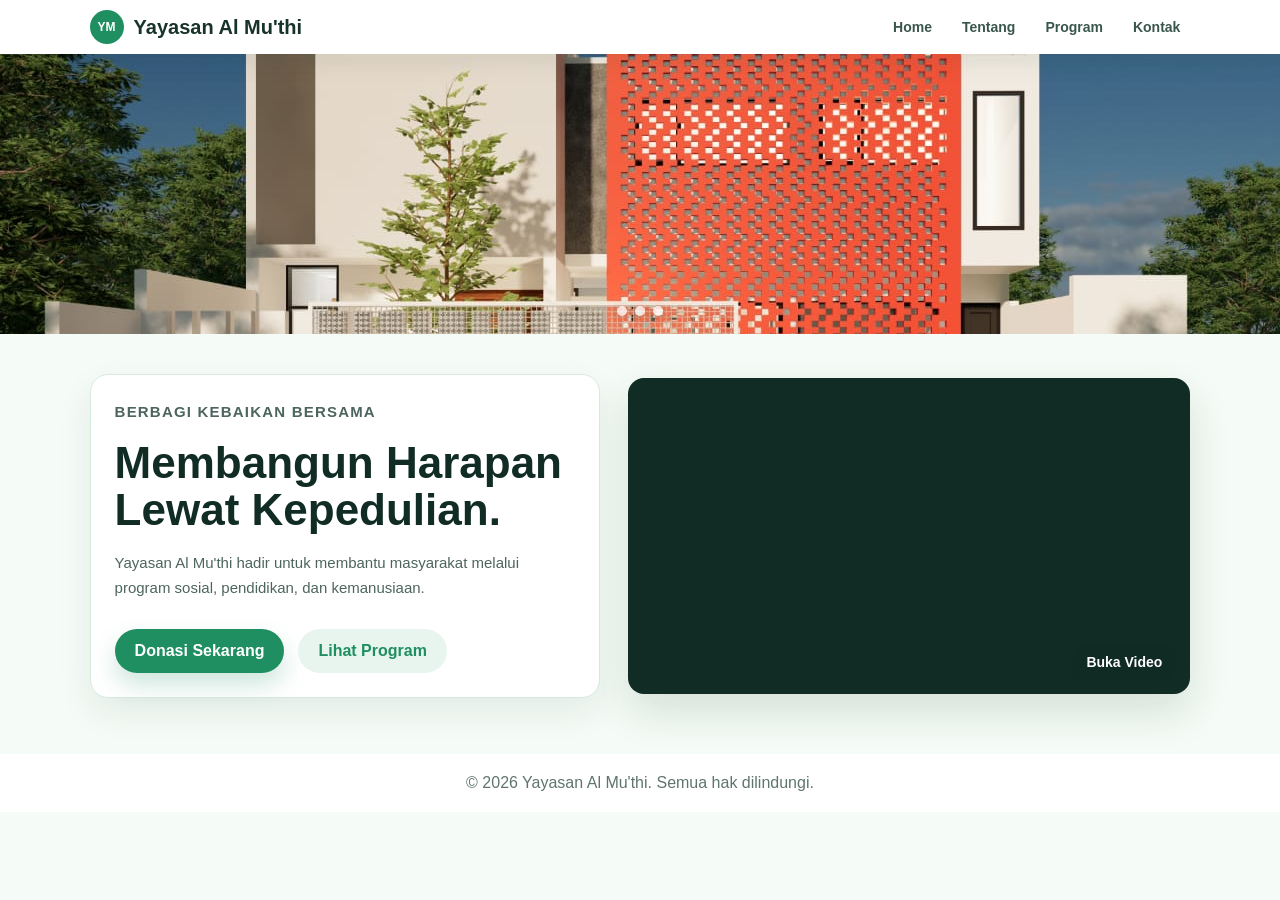
<file: index.html>
<!DOCTYPE html>
<html lang="id">
<head>
    <meta charset="UTF-8" />
    <meta name="viewport" content="width=device-width, initial-scale=1.0" />
    <title>Yayasan Al Mu'thi</title>
    <link rel="stylesheet" href="style.css" />
</head>
<body>
    <header class="navbar">
        <a class="brand" href="index.html">
            <span class="brand-mark">YM</span>
            <span>Yayasan Al Mu'thi</span>
        </a>

        <nav class="nav-menu" aria-label="Menu utama">
            <a href="index.html">Home</a>
            <a href="tentang.html">Tentang</a>
            <a href="program.html">Program</a>
            <a href="kontak.html">Kontak</a>
        </nav>
    </header>

    <main>
        <section class="hero">
            <div class="hero-content">
                <div class="hero-text">
                    <p class="eyebrow">Berbagi kebaikan bersama</p>
                    <h1>Membangun Harapan Lewat Kepedulian.</h1>
                    <p>
                        Yayasan Al Mu'thi hadir untuk membantu masyarakat melalui
                        program sosial, pendidikan, dan kemanusiaan.
                    </p>
                    <div class="hero-actions">
                        <a class="button primary" href="kontak.html">Donasi Sekarang</a>
                        <a class="button secondary" href="program.html">Lihat Program</a>
                    </div>
                </div>

                <div class="hero-video" aria-label="Video kegiatan Yayasan Al Mu'thi">
                    <iframe
                        src="https://www.youtube.com/embed/dDeyT_8Img4?rel=0"
                        title="Video Yayasan Al Mu'thi"
                        allow="accelerometer; autoplay; clipboard-write; encrypted-media; gyroscope; picture-in-picture; web-share"
                        referrerpolicy="strict-origin-when-cross-origin"
                        allowfullscreen>
                    </iframe>
                    <a class="video-link" href="https://www.youtube.com/watch?v=dDeyT_8Img4" target="_blank" rel="noopener">
                        Buka Video
                    </a>
                </div>
            </div>

            <div class="hero-slider" aria-label="Galeri kegiatan Yayasan Al Mu'thi">
                <div class="slider-track">
                    <div class="slide">
                        <img src="images/rumah.jpg" alt="Kegiatan sosial Yayasan Al Mu'thi" />
                    </div>
                    <div class="slide">
                        <img src="images/program.png" alt="Program bantuan Yayasan Al Mu'thi" />
                    </div>
                    <div class="slide">
                        <img src="images/program 2.png" alt="Kegiatan kemanusiaan Yayasan Al Mu'thi" />
                    </div>
                </div>

                <div class="slider-dots" aria-hidden="true">
                    <span></span>
                    <span></span>
                    <span></span>
                </div>
            </div>
        </section>
    </main>

    <footer class="footer">
        <p>&copy; 2026 Yayasan Al Mu'thi. Semua hak dilindungi.</p>
    </footer>
</body>
</html>
</file>
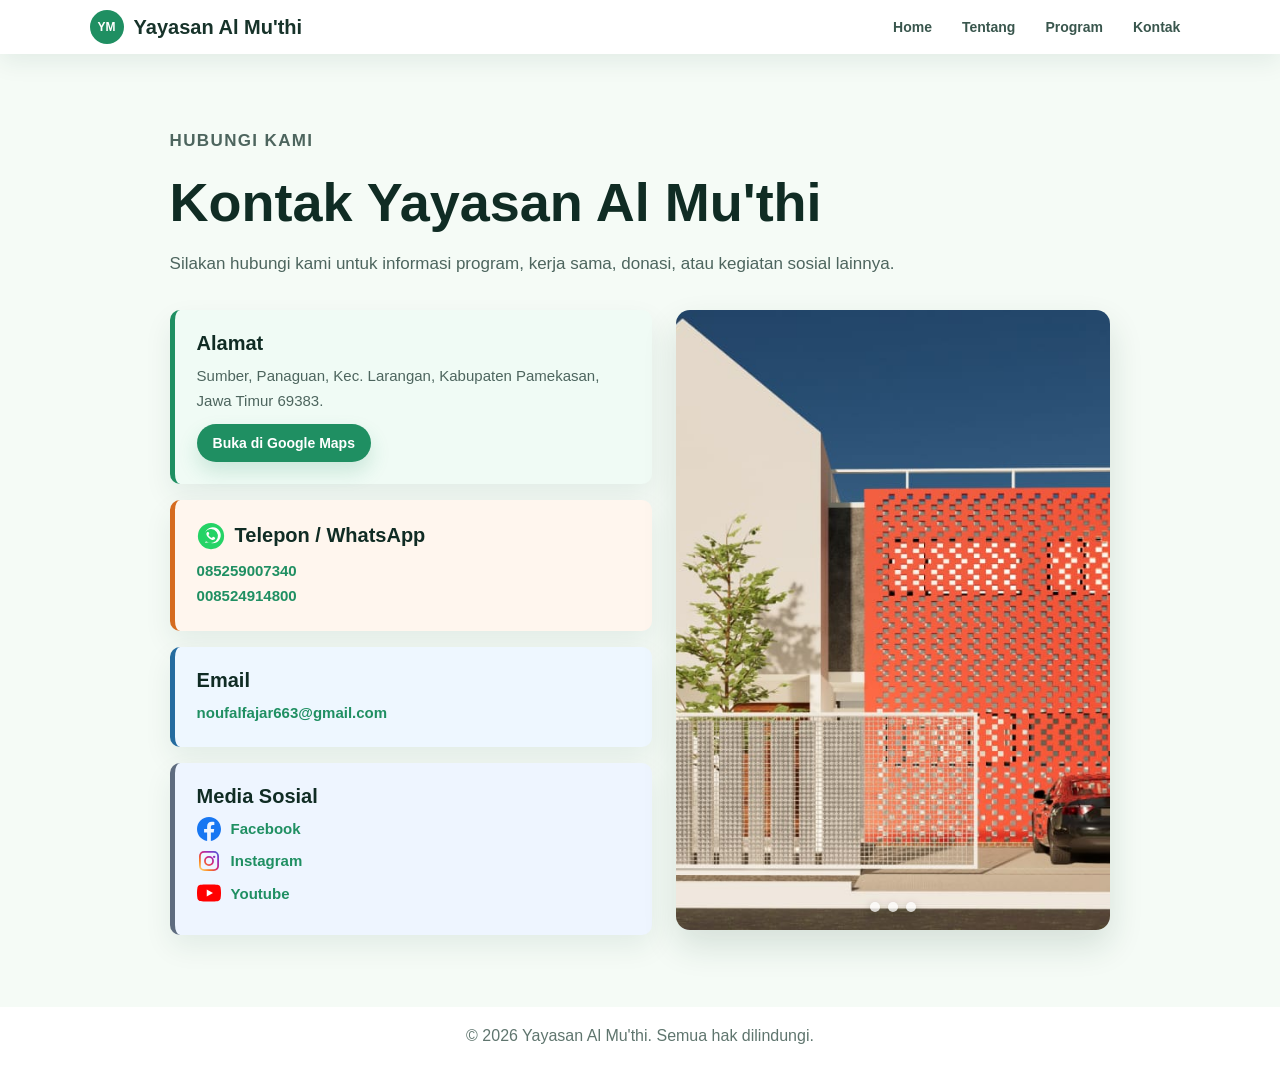
<file: kontak.html>
<!DOCTYPE html>
<html lang="id">
<head>
    <meta charset="UTF-8" />
    <meta name="viewport" content="width=device-width, initial-scale=1.0" />
    <title>Kontak - Yayasan Al Mu'thi</title>
    <link rel="stylesheet" href="style.css" />
</head>
<body>
    <header class="navbar">
        <a class="brand" href="index.html">
            <span class="brand-mark">YM</span>
            <span>Yayasan Al Mu'thi</span>
        </a>

        <nav class="nav-menu" aria-label="Menu utama">
            <a href="index.html">Home</a>
            <a href="tentang.html">Tentang</a>
            <a href="program.html">Program</a>
            <a href="kontak.html">Kontak</a>
        </nav>
    </header>

    <main>
        <section class="page-section contact-section">
            <p class="eyebrow">Hubungi kami</p>
            <h1>Kontak Yayasan Al Mu'thi</h1>
            <p>
                Silakan hubungi kami untuk informasi program, kerja sama,
                donasi, atau kegiatan sosial lainnya.
            </p>

            <div class="contact-layout">
                <div class="contact-list">
                    <div class="contact-item">
                        <h2>Alamat</h2>
                        <p>Sumber, Panaguan, Kec. Larangan, Kabupaten Pamekasan, Jawa Timur 69383.</p>
                        <a class="maps-link" href="https://maps.app.goo.gl/HjEpWXz5kUfsivTu7" target="_blank" rel="noopener">
                            Buka di Google Maps
                        </a>
                    </div>

                    <div class="contact-item">
                        <h2>
                            <img class="contact-icon" src="images/whatsapp-icon.svg" alt="" />
                            Telepon / WhatsApp
                        </h2>
                        <p><a class="contact-link" href="https://wa.me/6285259007340" target="_blank" rel="noopener">085259007340</a></p>
                        <p><a class="contact-link" href="https://wa.me/628524914800" target="_blank" rel="noopener">008524914800</a></p>
                    </div>

                    <div class="contact-item">
                        <h2>Email</h2>
                        <p><a class="contact-link" href="mailto:noufalfajar663@gmail.com">noufalfajar663@gmail.com</a></p>
                    </div>

                    <div class="contact-item">
                        <h2>Media Sosial</h2>
                        <p>
                            <a class="contact-link social-link" href="https://www.facebook.com/" target="_blank" rel="noopener">
                                <img class="contact-icon" src="images/facebook-icon.svg" alt="" />
                                Facebook
                            </a>
                        </p>
                        <p>
                            <a class="contact-link social-link" href="https://www.instagram.com/yayasanalmuthi/" target="_blank" rel="noopener">
                                <img class="contact-icon" src="images/instagram-icon.svg" alt="" />
                                Instagram
                            </a>
                        </p>
                        <p>
                            <a class="contact-link social-link" href="https://www.youtube.com/@pantiyatimalmuthi6982" target="_blank" rel="noopener">
                                <img class="contact-icon" src="images/youtube-icon.svg" alt="" />
                                Youtube
                            </a>
                        </p>
                    </div>
                </div>

                <div class="contact-photo-slider hero-slider" aria-label="Galeri kegiatan Yayasan Al Mu'thi">
                    <div class="slider-track">
                        <div class="slide">
                            <img src="images/rumah.jpg" alt="Kegiatan sosial Yayasan Al Mu'thi" />
                        </div>
                        <div class="slide">
                            <img src="images/program.png" alt="Program bantuan Yayasan Al Mu'thi" />
                        </div>
                        <div class="slide">
                            <img src="images/program 2.png" alt="Kegiatan kemanusiaan Yayasan Al Mu'thi" />
                        </div>
                    </div>

                    <div class="slider-dots" aria-hidden="true">
                        <span></span>
                        <span></span>
                        <span></span>
                    </div>
                </div>
            </div>
        </section>
    </main>

    <footer class="footer">
        <p>&copy; 2026 Yayasan Al Mu'thi. Semua hak dilindungi.</p>
    </footer>
</body>
</html>
</file>
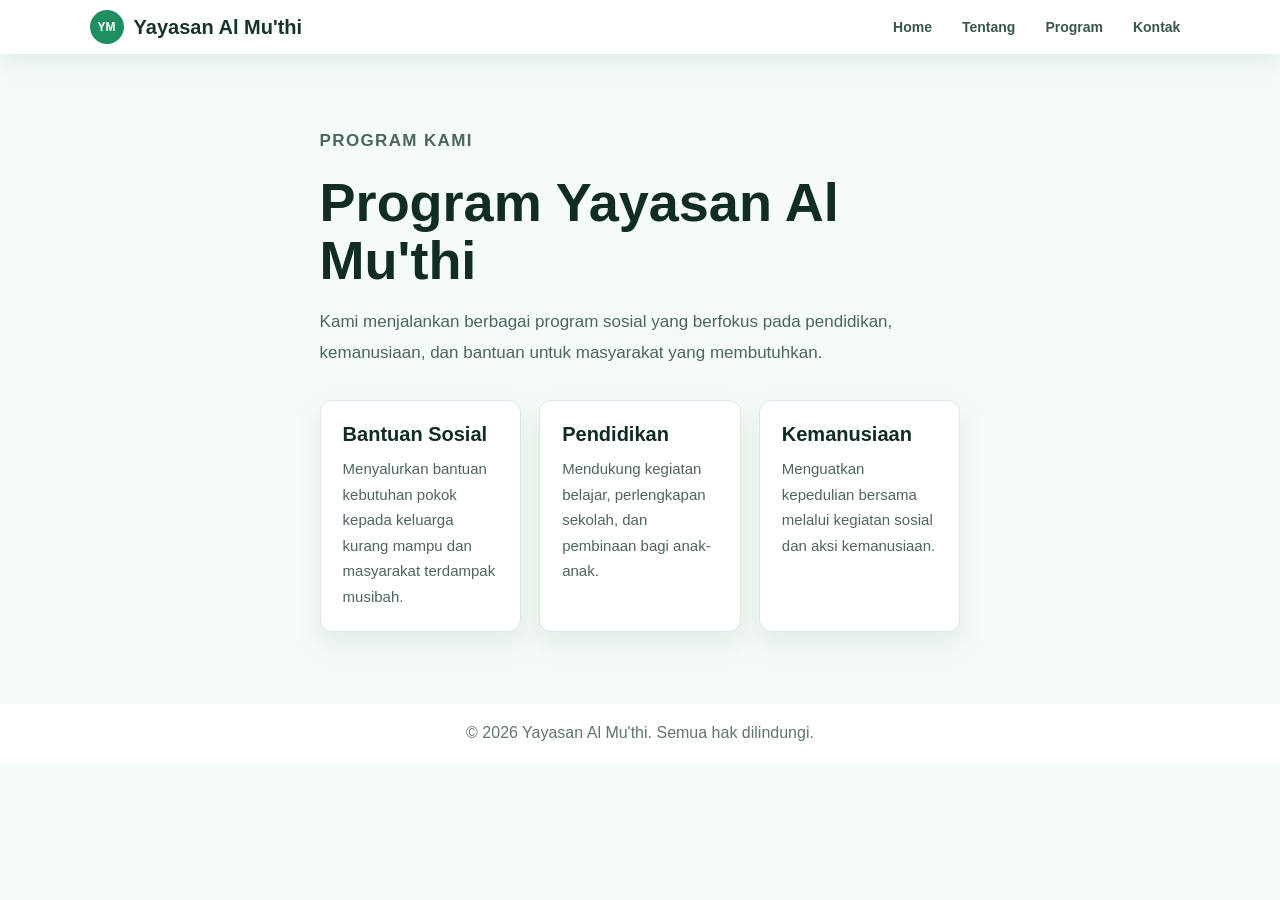
<file: program.html>
<!DOCTYPE html>
<html lang="id">
<head>
    <meta charset="UTF-8" />
    <meta name="viewport" content="width=device-width, initial-scale=1.0" />
    <title>Program - Yayasan Al Mu'thi</title>
    <link rel="stylesheet" href="style.css" />
</head>
<body>
    <header class="navbar">
        <a class="brand" href="index.html">
            <span class="brand-mark">YM</span>
            <span>Yayasan Al Mu'thi</span>
        </a>

        <nav class="nav-menu" aria-label="Menu utama">
            <a href="index.html">Home</a>
            <a href="tentang.html">Tentang</a>
            <a href="program.html">Program</a>
            <a href="kontak.html">Kontak</a>
        </nav>
    </header>

    <main>
        <section class="page-section">
            <p class="eyebrow">Program kami</p>
            <h1>Program Yayasan Al Mu'thi</h1>
            <p>
                Kami menjalankan berbagai program sosial yang berfokus pada
                pendidikan, kemanusiaan, dan bantuan untuk masyarakat yang
                membutuhkan.
            </p>

            <div class="program-list">
                <article class="program-card">
                    <h2>Bantuan Sosial</h2>
                    <p>
                        Menyalurkan bantuan kebutuhan pokok kepada keluarga
                        kurang mampu dan masyarakat terdampak musibah.
                    </p>
                </article>

                <article class="program-card">
                    <h2>Pendidikan</h2>
                    <p>
                        Mendukung kegiatan belajar, perlengkapan sekolah, dan
                        pembinaan bagi anak-anak.
                    </p>
                </article>

                <article class="program-card">
                    <h2>Kemanusiaan</h2>
                    <p>
                        Menguatkan kepedulian bersama melalui kegiatan sosial
                        dan aksi kemanusiaan.
                    </p>
                </article>
            </div>
        </section>
    </main>

    <footer class="footer">
        <p>&copy; 2026 Yayasan Al Mu'thi. Semua hak dilindungi.</p>
    </footer>
</body>
</html>
</file>
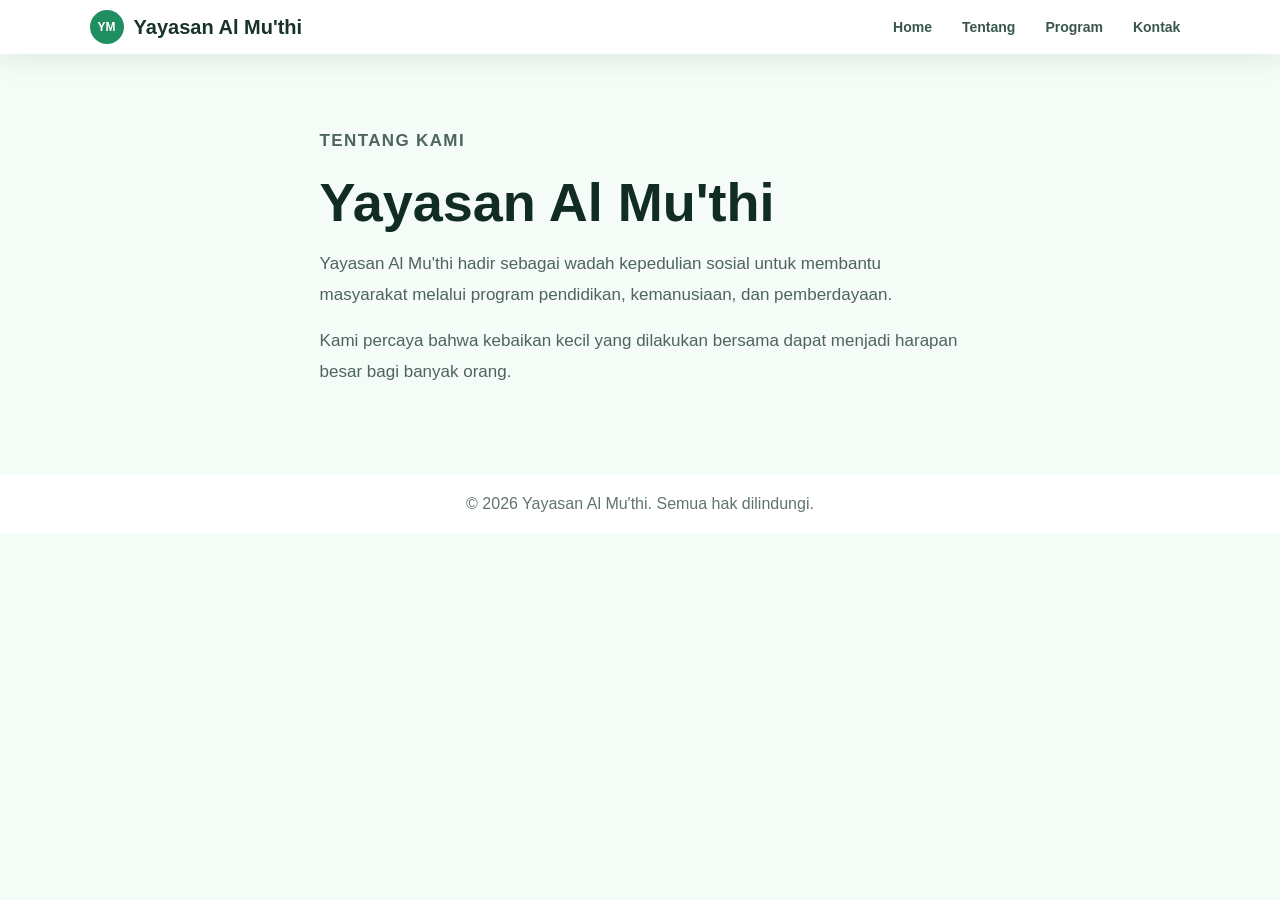
<file: tentang.html>
<!DOCTYPE html>
<html lang="id">
<head>
    <meta charset="UTF-8" />
    <meta name="viewport" content="width=device-width, initial-scale=1.0" />
    <title>Tentang - Yayasan Al Mu'thi</title>
    <link rel="stylesheet" href="style.css" />
</head>
<body>
    <header class="navbar">
        <a class="brand" href="index.html">
            <span class="brand-mark">YM</span>
            <span>Yayasan Al Mu'thi</span>
        </a>

        <nav class="nav-menu" aria-label="Menu utama">
            <a href="index.html">Home</a>
            <a href="tentang.html">Tentang</a>
            <a href="program.html">Program</a>
            <a href="kontak.html">Kontak</a>
        </nav>
    </header>

    <main>
        <section class="page-section">
            <p class="eyebrow">Tentang kami</p>
            <h1>Yayasan Al Mu'thi</h1>
            <p>
                Yayasan Al Mu'thi hadir sebagai wadah kepedulian sosial untuk
                membantu masyarakat melalui program pendidikan, kemanusiaan,
                dan pemberdayaan.
            </p>
            <p>
                Kami percaya bahwa kebaikan kecil yang dilakukan bersama dapat
                menjadi harapan besar bagi banyak orang.
            </p>
        </section>
    </main>

    <footer class="footer">
        <p>&copy; 2026 Yayasan Al Mu'thi. Semua hak dilindungi.</p>
    </footer>
</body>
</html>
</file>
<file: style.css>
* {
    box-sizing: border-box;
    margin: 0;
    padding: 0;
}

body {
    min-height: 100vh;
    font-family: Arial, Helvetica, sans-serif;
    color: #17332a;
    background: #f5fbf6;
}

.navbar {
    display: flex;
    align-items: center;
    justify-content: space-between;
    gap: 24px;
    padding: 10px 7%;
    background: #ffffff;
    box-shadow: 0 8px 24px rgba(18, 61, 45, 0.08);
    position: sticky;
    top: 0;
    z-index: 10;
}

.brand {
    display: inline-flex;
    align-items: center;
    gap: 10px;
    color: #17332a;
    font-size: 20px;
    font-weight: 700;
    text-decoration: none;
}

.brand-mark {
    display: grid;
    place-items: center;
    width: 34px;
    height: 34px;
    border-radius: 50%;
    color: #ffffff;
    background: #1f8f62;
    font-size: 12px;
}

.nav-menu {
    display: flex;
    align-items: center;
    gap: 10px;
}

.nav-menu a {
    color: #39564d;
    font-size: 14px;
    font-weight: 600;
    text-decoration: none;
    padding: 7px 10px;
    border-radius: 999px;
    transition: 0.2s ease;
}

.nav-menu a:hover {
    color: #ffffff;
    background: #1f8f62;
}

.hero {
    display: flex;
    flex-direction: column-reverse;
    gap: 0;
    padding: 0 0 56px;
}

.hero-content {
    display: grid;
    grid-template-columns: minmax(0, 1fr) minmax(320px, 1.1fr);
    align-items: center;
    gap: 28px;
    padding: 40px 7% 0;
}

.hero-text {
    max-width: 560px;
    padding: 24px;
    border: 1px solid #d8eadf;
    border-radius: 18px;
    background: #ffffff;
    box-shadow: 0 14px 34px rgba(18, 61, 45, 0.08);
}

.eyebrow {
    display: inline-block;
    margin-bottom: 14px;
    color: #d56b1f;
    font-size: 12px;
    font-weight: 700;
    letter-spacing: 0.08em;
    text-transform: uppercase;
}

.hero h1 {
    margin-bottom: 16px;
    color: #102c24;
    font-size: clamp(28px, 4vw, 44px);
    line-height: 1.08;
}

.hero p {
    color: #4d655e;
    font-size: 15px;
    line-height: 1.7;
}

.hero-video {
    position: relative;
    overflow: hidden;
    width: 100%;
    aspect-ratio: 16 / 9;
    border-radius: 16px;
    background: #102c24;
    box-shadow: 0 18px 40px rgba(18, 61, 45, 0.14);
}

.hero-video iframe {
    display: block;
    width: 100%;
    height: 100%;
    border: 0;
}

.video-link {
    position: absolute;
    right: 14px;
    bottom: 14px;
    display: inline-flex;
    align-items: center;
    justify-content: center;
    min-height: 36px;
    padding: 0 14px;
    border-radius: 999px;
    color: #ffffff;
    background: rgba(16, 44, 36, 0.9);
    font-size: 14px;
    font-weight: 700;
    text-decoration: none;
}

.video-link:hover {
    background: #1f8f62;
}

.hero-actions {
    display: flex;
    flex-wrap: wrap;
    gap: 14px;
    margin-top: 28px;
}

.button {
    display: inline-flex;
    align-items: center;
    justify-content: center;
    min-height: 44px;
    padding: 0 20px;
    border-radius: 999px;
    font-weight: 700;
    text-decoration: none;
    transition: transform 0.2s ease, box-shadow 0.2s ease;
}

.button:hover {
    transform: translateY(-2px);
}

.button.primary {
    color: #ffffff;
    background: #1f8f62;
    box-shadow: 0 12px 24px rgba(31, 143, 98, 0.22);
}

.button.secondary {
    color: #1f8f62;
    background: #e7f5ee;
}

.hero-slider {
    position: relative;
    overflow: hidden;
    width: 100%;
}

.page-section {
    max-width: 820px;
    margin: 0 auto;
    padding: 72px 7%;
}

.page-section h1 {
    margin-bottom: 18px;
    color: #102c24;
    font-size: clamp(32px, 5vw, 54px);
    line-height: 1.08;
}

.page-section p {
    margin-bottom: 16px;
    color: #4d655e;
    font-size: 17px;
    line-height: 1.8;
}

.program-list {
    display: grid;
    grid-template-columns: repeat(3, minmax(0, 1fr));
    gap: 18px;
    margin-top: 32px;
}

.program-card {
    padding: 22px;
    border: 1px solid #d8eadf;
    border-radius: 12px;
    background: #ffffff;
    box-shadow: 0 12px 28px rgba(18, 61, 45, 0.08);
}

.program-card h2 {
    margin-bottom: 10px;
    color: #102c24;
    font-size: 20px;
}

.program-card p {
    margin-bottom: 0;
    font-size: 15px;
    line-height: 1.7;
}

/* Tampilan halaman Kontak */
.contact-section {
    max-width: 1120px;
}

.contact-layout {
    display: grid;
    grid-template-columns: minmax(0, 1fr) minmax(320px, 0.9fr);
    align-items: start;
    gap: 24px;
    margin-top: 30px;
}

.contact-list {
    display: grid;
    gap: 16px;
}

.contact-item {
    padding: 22px;
    border-left: 5px solid #1f8f62;
    border-radius: 10px;
    background: #ffffff;
    box-shadow: 0 12px 28px rgba(18, 61, 45, 0.08);
}

.contact-item:nth-child(1) {
    border-left-color: #1f8f62;
    background: #f0fbf5;
}

.contact-item:nth-child(2) {
    border-left-color: #d56b1f;
    background: #fff6ee;
}

.contact-item:nth-child(3) {
    border-left-color: #246b9f;
    background: #eef7ff;
}

.contact-item:nth-child(4) {
    border-left-color: #5e6c7f;
    background: #eef5ff;
}

.contact-item h2 {
    display: flex;
    align-items: center;
    gap: 10px;
    margin-bottom: 8px;
    color: #102c24;
    font-size: 20px;
}

.contact-icon {
    width: 28px;
    height: 28px;
    flex: 0 0 auto;
}

.contact-item p {
    margin-bottom: 0;
    font-size: 15px;
    line-height: 1.7;
}

.contact-link {
    color: #1f8f62;
    font-weight: 700;
    text-decoration: none;
}

.contact-link:hover {
    text-decoration: underline;
}

.social-link {
    display: inline-flex;
    align-items: center;
    gap: 10px;
}

.social-link .contact-icon {
    width: 24px;
    height: 24px;
}

.maps-link {
    display: inline-flex;
    align-items: center;
    justify-content: center;
    min-height: 38px;
    margin-top: 10px;
    padding: 0 16px;
    border-radius: 999px;
    color: #ffffff;
    background: #1f8f62;
    font-size: 14px;
    font-weight: 700;
    text-decoration: none;
    box-shadow: 0 10px 20px rgba(31, 143, 98, 0.18);
}

.maps-link:hover {
    background: #18774f;
}

.contact-photo-slider {
    position: sticky;
    top: 88px;
    border-radius: 14px;
    box-shadow: 0 16px 34px rgba(18, 61, 45, 0.14);
}

.contact-photo-slider .slide img {
    height: 620px;
}

.slider-track {
    display: flex;
    width: 300%;
    animation: autoSlide 12s infinite;
}

.slide {
    flex: 0 0 33.333%;
    padding: 0;
}

.slide img {
    display: block;
    width: 100%;
    height: 280px;
    object-fit: cover;
}

.slider-dots {
    position: absolute;
    left: 50%;
    bottom: 18px;
    display: flex;
    gap: 8px;
    transform: translateX(-50%);
}

.slider-dots span {
    width: 10px;
    height: 10px;
    border-radius: 50%;
    background: rgba(255, 255, 255, 0.75);
    box-shadow: 0 2px 8px rgba(0, 0, 0, 0.22);
}

@keyframes autoSlide {
    0%,
    26% {
        transform: translateX(0);
    }

    33%,
    59% {
        transform: translateX(-33.333%);
    }

    66%,
    92% {
        transform: translateX(-66.666%);
    }

    100% {
        transform: translateX(0);
    }
}

.footer {
    padding: 20px 7%;
    color: #5f756e;
    text-align: center;
    background: #ffffff;
}

@media (max-width: 768px) {
    .navbar {
        padding-left: 24px;
        padding-right: 24px;
    }

    .navbar {
        align-items: flex-start;
        flex-direction: column;
    }

    .nav-menu {
        width: 100%;
        overflow-x: auto;
        padding-bottom: 4px;
    }

    .hero {
        padding-top: 0;
        padding-bottom: 48px;
    }

    .hero-content {
        grid-template-columns: 1fr;
        gap: 22px;
        padding: 32px 24px 0;
    }

    .hero-text {
        padding: 20px;
    }

    .program-list {
        grid-template-columns: 1fr;
    }

    .contact-layout {
        grid-template-columns: 1fr;
    }

    .contact-photo-slider {
        position: relative;
        top: auto;
    }

    .slide img {
        height: 190px;
    }

    .contact-photo-slider .slide img {
        height: 260px;
    }
}
</file>
